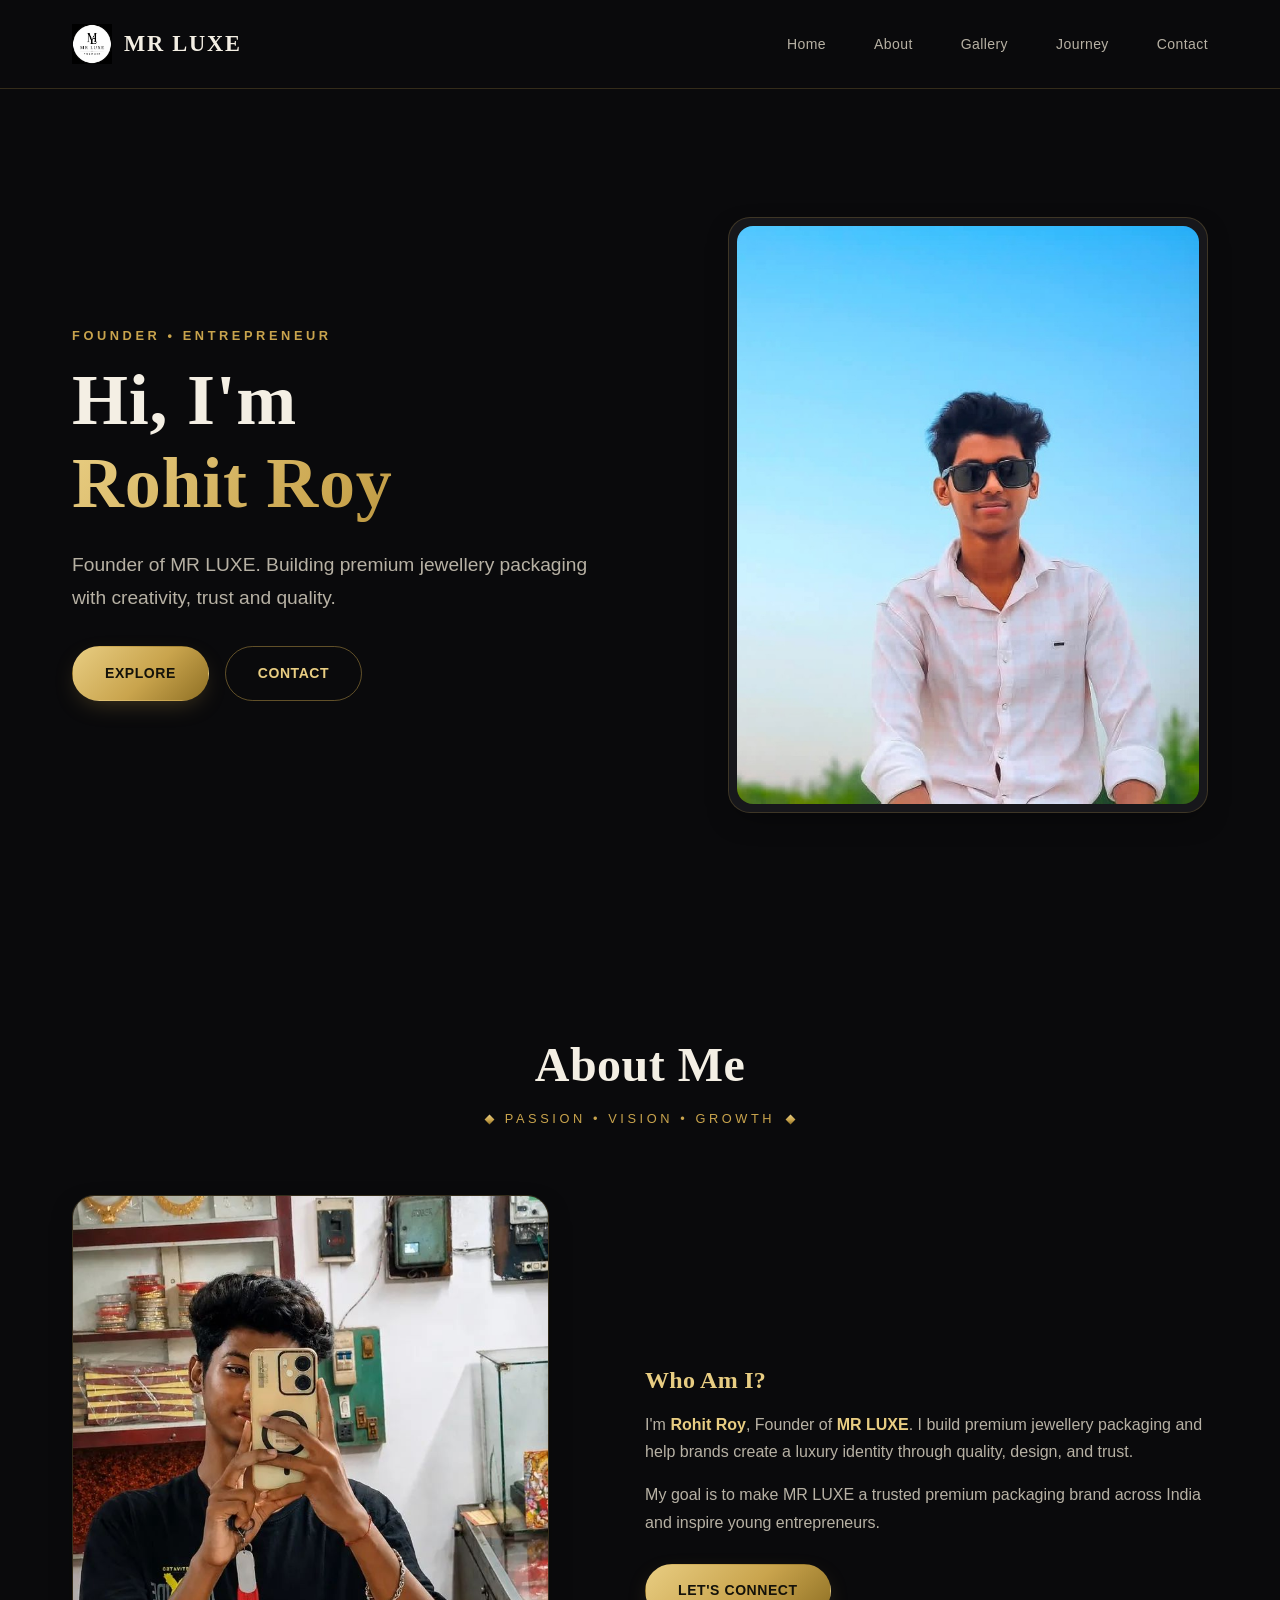
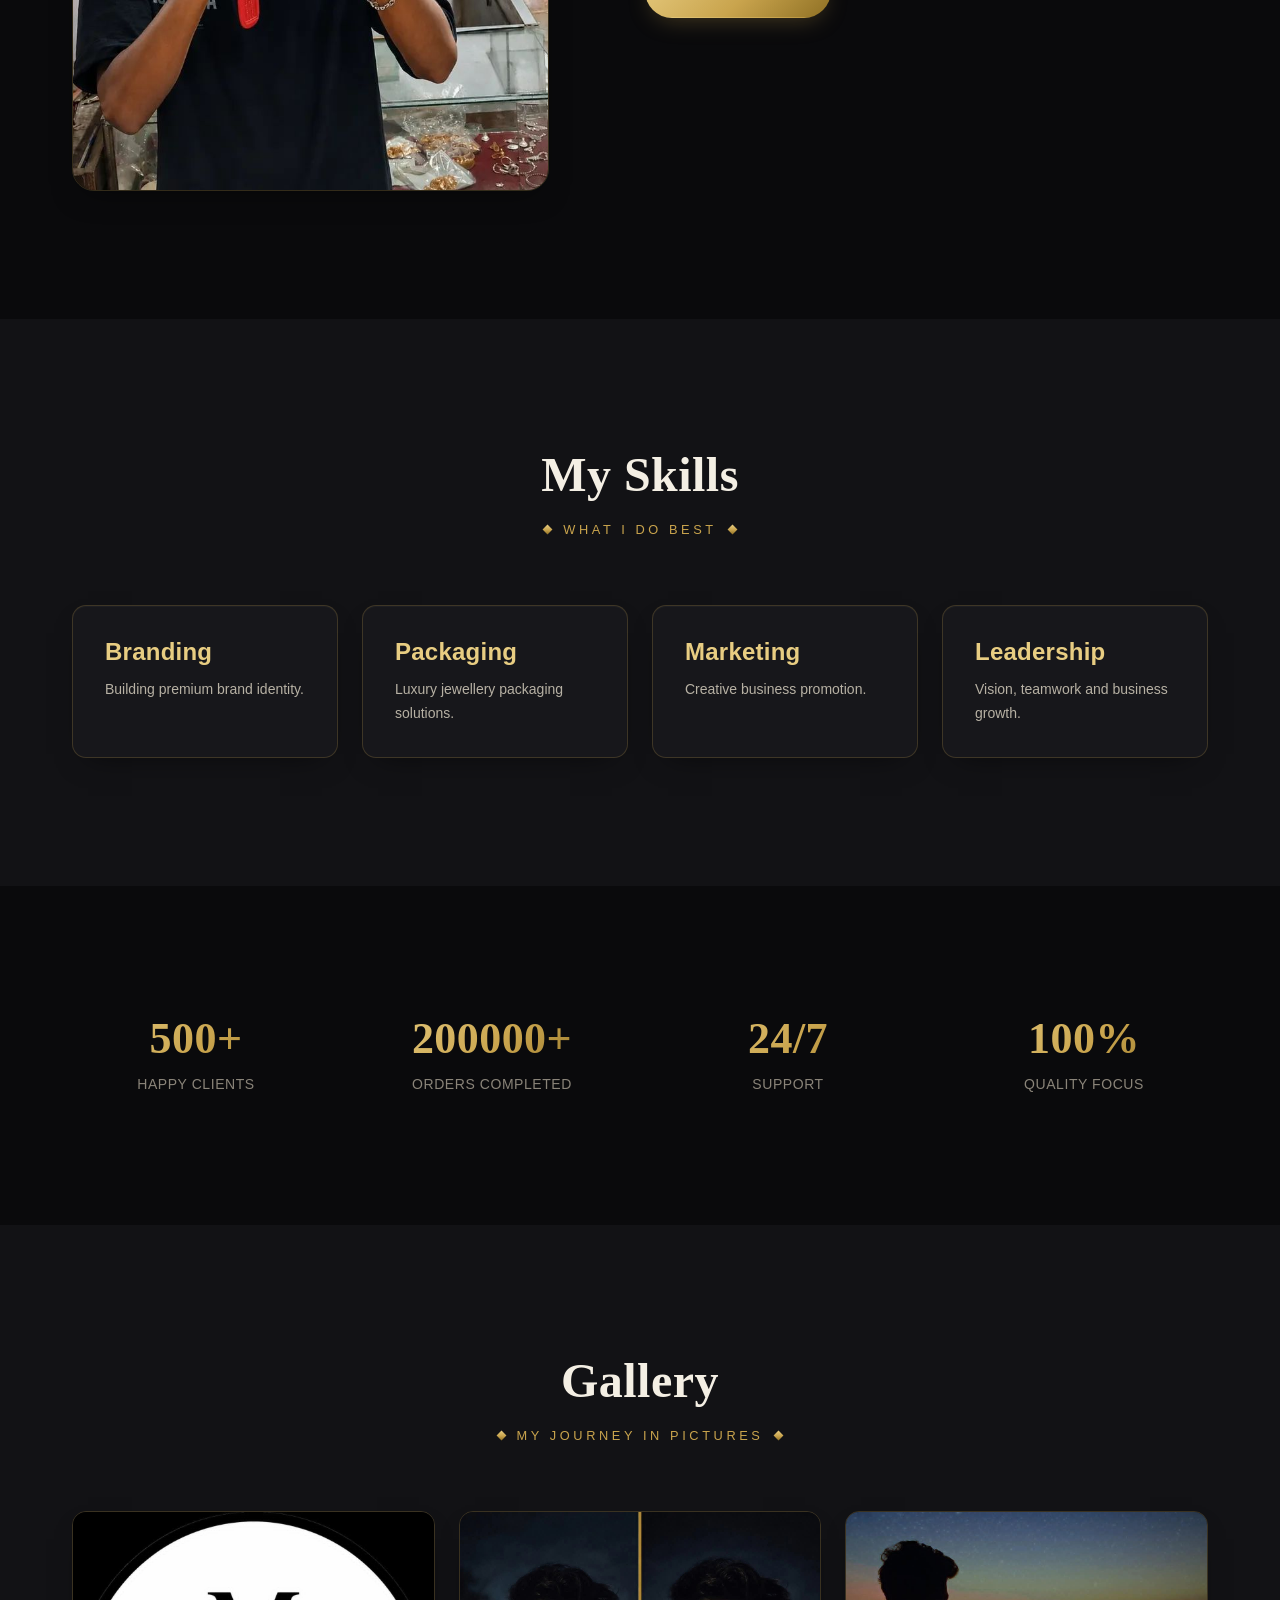
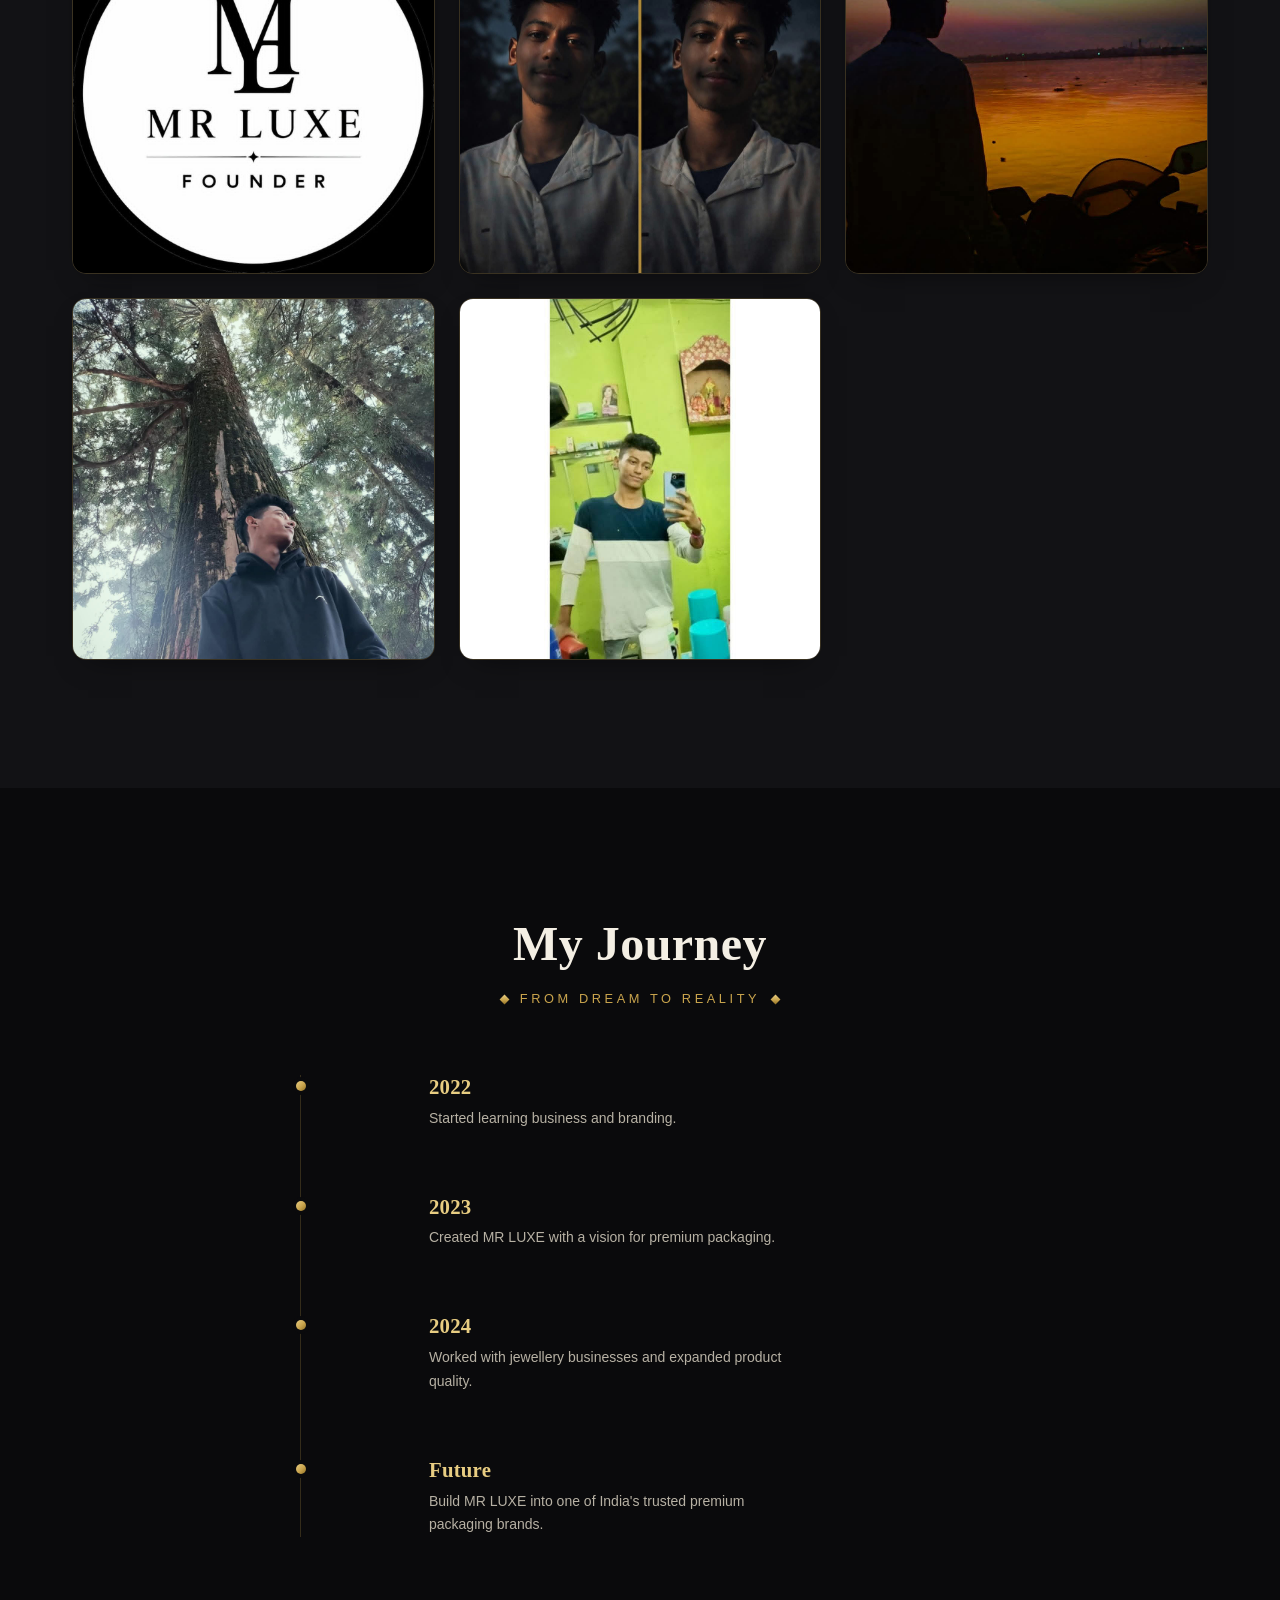
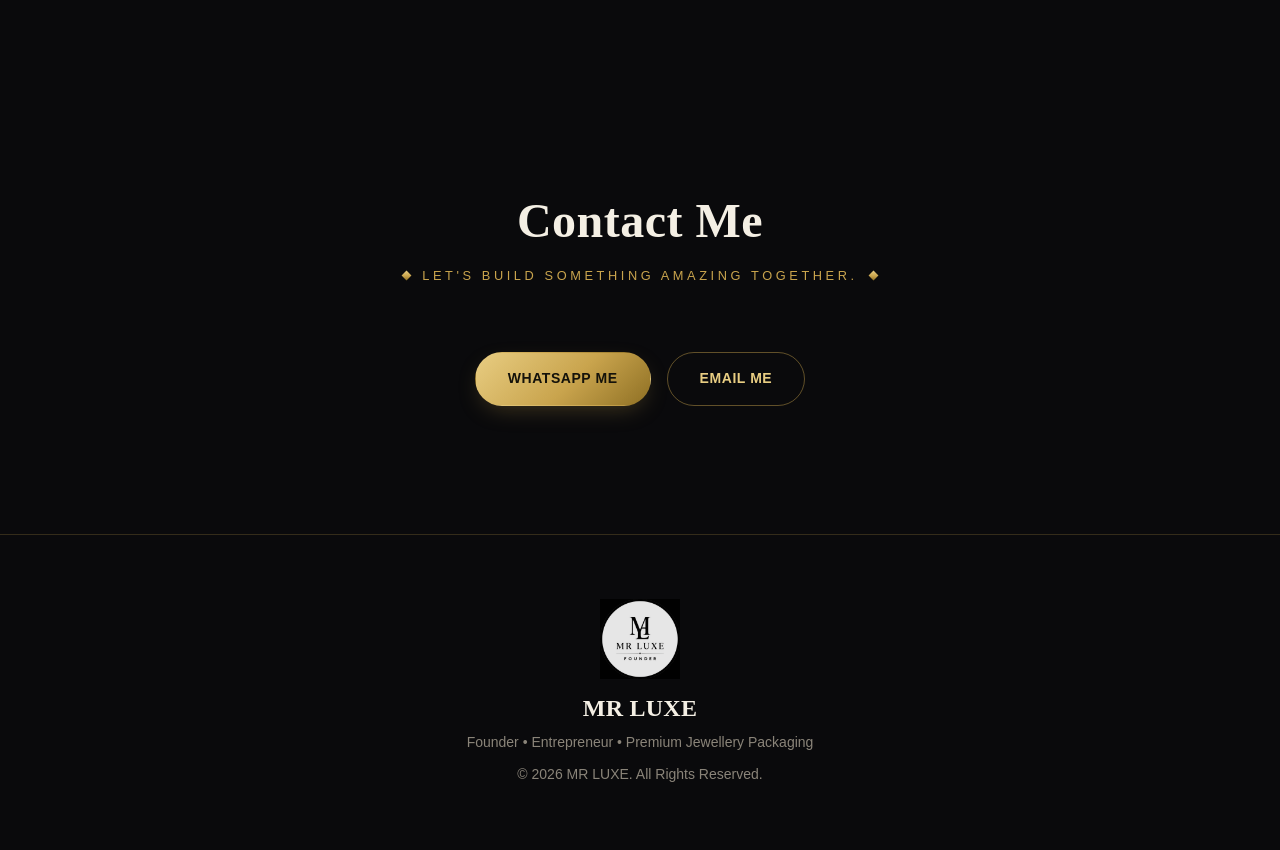
<file: index.html>
<!DOCTYPE html>
<html lang="en">

<head>
<meta charset="UTF-8">
<meta name="viewport" content="width=device-width, initial-scale=1.0">

<!-- ================= PRIMARY META ================= -->
<title>Rohit Roy | Founder of MR LUXE — Luxury Jewellery Packaging India</title>
<meta name="description" content="Rohit Roy is the Founder of MR LUXE, a premium jewellery packaging brand in India. Discover his journey, skills, and MR LUXE's luxury packaging solutions.">
<meta name="keywords" content="Rohit Roy, MR LUXE, MR LUXE Rohit Roy, Founder of MR LUXE, Premium Jewellery Packaging, Luxury Jewellery Packaging India, Luxury Packaging Brand">
<meta name="author" content="Rohit Roy">
<meta name="copyright" content="© 2026 MR LUXE. All Rights Reserved.">
<meta name="robots" content="index, follow, max-image-preview:large, max-snippet:-1, max-video-preview:-1">
<meta name="googlebot" content="index, follow">
<meta name="language" content="English">
<meta name="revisit-after" content="7 days">
<meta name="rating" content="general">
<meta name="referrer" content="strict-origin-when-cross-origin">

<!-- Geo Tags -->
<meta name="geo.region" content="IN">
<meta name="geo.placename" content="India">
<meta name="ICBM" content="20.5937, 78.9629">

<!-- Canonical -->
<link rel="canonical" href="https://mrluxe9-cmyk.github.io/rohit-roy/">

<!-- Theme -->
<meta name="theme-color" content="#0a0a0c">
<meta name="msapplication-TileColor" content="#0a0a0c">
<meta name="msapplication-TileImage" content="assets/icons/favicon.png">
<meta name="msapplication-config" content="browserconfig.xml">

<!-- Apple -->
<meta name="apple-mobile-web-app-capable" content="yes">
<meta name="apple-mobile-web-app-status-bar-style" content="black-translucent">
<meta name="apple-mobile-web-app-title" content="MR LUXE">
<link rel="apple-touch-icon" href="assets/icons/favicon.png">

<!-- Icons / Manifest -->
<link rel="icon" href="assets/icons/favicon.png" type="image/png">
<link rel="manifest" href="manifest.json">

<!-- Open Search -->
<link rel="search" type="application/opensearchdescription+xml" title="MR LUXE" href="opensearch.xml">

<!-- ================= SOCIAL / OPEN GRAPH ================= -->
<meta property="og:type" content="profile">
<meta property="og:site_name" content="MR LUXE">
<meta property="og:title" content="Rohit Roy | Founder of MR LUXE — Luxury Jewellery Packaging India">
<meta property="og:description" content="Rohit Roy is the Founder of MR LUXE, a premium jewellery packaging brand in India. Explore his journey, skills, and MR LUXE's luxury packaging solutions.">
<meta property="og:url" content="https://mrluxe9-cmyk.github.io/rohit-roy/">
<meta property="og:image" content="https://mrluxe9-cmyk.github.io/rohit-roy/assets/img/logo.png">
<meta property="og:image:width" content="1080">
<meta property="og:image:height" content="1080">
<meta property="og:image:alt" content="MR LUXE Founder logo">
<meta property="og:locale" content="en_IN">
<meta property="profile:first_name" content="Rohit">
<meta property="profile:last_name" content="Roy">

<!-- Twitter -->
<meta name="twitter:card" content="summary_large_image">
<meta name="twitter:title" content="Rohit Roy | Founder of MR LUXE">
<meta name="twitter:description" content="Founder of MR LUXE — premium jewellery packaging built on creativity, trust and quality.">
<meta name="twitter:image" content="https://mrluxe9-cmyk.github.io/rohit-roy/assets/img/logo.png">
<meta name="twitter:image:alt" content="MR LUXE Founder logo">

<!-- ================= FONTS / STYLES ================= -->
<link rel="preconnect" href="https://fonts.googleapis.com">
<link rel="preconnect" href="https://fonts.gstatic.com" crossorigin>
<link rel="preconnect" href="https://www.googletagmanager.com">
<link rel="dns-prefetch" href="https://www.googletagmanager.com">

<link rel="preload" as="image" href="assets/img/hero.jpg">
<link rel="preload" as="image" href="assets/img/logo.png">

<link href="https://fonts.googleapis.com/css2?family=Poppins:wght@300;400;500;600;700&display=swap" rel="stylesheet">

<link rel="stylesheet" href="assets/css/style.css">

<!-- ================= SECURITY ================= -->
<meta http-equiv="Content-Security-Policy" content="default-src 'self'; img-src 'self' data: https:; style-src 'self' 'unsafe-inline' https://fonts.googleapis.com; font-src 'self' https://fonts.gstatic.com; script-src 'self' 'unsafe-inline' https://www.googletagmanager.com https://www.google-analytics.com; connect-src 'self' https://www.google-analytics.com https://www.googletagmanager.com https://wa.me; frame-ancestors 'self'; base-uri 'self'; form-action 'self';">
<meta http-equiv="X-Content-Type-Options" content="nosniff">
<meta name="referrer" content="strict-origin-when-cross-origin">
<meta http-equiv="Permissions-Policy" content="geolocation=(), microphone=(), camera=()">

<!-- ================= STRUCTURED DATA (JSON-LD) ================= -->
<script type="application/ld+json">
{
  "@context": "https://schema.org",
  "@graph": [
    {
      "@type": "Person",
      "@id": "https://mrluxe9-cmyk.github.io/rohit-roy/#person",
      "name": "Rohit Roy",
      "url": "https://mrluxe9-cmyk.github.io/rohit-roy/",
      "image": "https://mrluxe9-cmyk.github.io/rohit-roy/assets/img/logo.png",
      "jobTitle": "Founder",
      "worksFor": { "@id": "https://mrluxe9-cmyk.github.io/rohit-roy/#organization" },
      "description": "Rohit Roy is the Founder of MR LUXE, building premium jewellery packaging with creativity, trust and quality.",
      "sameAs": []
    },
    {
      "@type": "Organization",
      "@id": "https://mrluxe9-cmyk.github.io/rohit-roy/#organization",
      "name": "MR LUXE",
      "url": "https://mrluxe9-cmyk.github.io/rohit-roy/",
      "logo": {
        "@type": "ImageObject",
        "@id": "https://mrluxe9-cmyk.github.io/rohit-roy/#logo",
        "url": "https://mrluxe9-cmyk.github.io/rohit-roy/assets/img/logo.png",
        "width": 1080,
        "height": 1080,
        "caption": "MR LUXE"
      },
      "image": { "@id": "https://mrluxe9-cmyk.github.io/rohit-roy/#logo" },
      "founder": { "@id": "https://mrluxe9-cmyk.github.io/rohit-roy/#person" },
      "description": "MR LUXE is a premium jewellery packaging brand in India, offering luxury packaging solutions built on creativity, trust and quality.",
      "areaServed": "IN",
      "knowsAbout": ["Premium Jewellery Packaging", "Luxury Packaging", "Branding", "Marketing"],
      "contactPoint": {
        "@type": "ContactPoint",
        "contactType": "customer service",
        "url": "https://wa.me/917029714746"
      }
    },
    {
      "@type": "WebSite",
      "@id": "https://mrluxe9-cmyk.github.io/rohit-roy/#website",
      "url": "https://mrluxe9-cmyk.github.io/rohit-roy/",
      "name": "MR LUXE",
      "publisher": { "@id": "https://mrluxe9-cmyk.github.io/rohit-roy/#organization" },
      "inLanguage": "en",
      "potentialAction": {
        "@type": "SearchAction",
        "target": "https://mrluxe9-cmyk.github.io/rohit-roy/?s={search_term_string}",
        "query-input": "required name=search_term_string"
      }
    },
    {
      "@type": "ProfilePage",
      "@id": "https://mrluxe9-cmyk.github.io/rohit-roy/#profilepage",
      "url": "https://mrluxe9-cmyk.github.io/rohit-roy/",
      "name": "Rohit Roy | Founder of MR LUXE",
      "isPartOf": { "@id": "https://mrluxe9-cmyk.github.io/rohit-roy/#website" },
      "about": { "@id": "https://mrluxe9-cmyk.github.io/rohit-roy/#person" },
      "primaryImageOfPage": { "@id": "https://mrluxe9-cmyk.github.io/rohit-roy/#logo" },
      "inLanguage": "en"
    },
    {
      "@type": "BreadcrumbList",
      "@id": "https://mrluxe9-cmyk.github.io/rohit-roy/#breadcrumb",
      "itemListElement": [
        {
          "@type": "ListItem",
          "position": 1,
          "name": "Home",
          "item": "https://mrluxe9-cmyk.github.io/rohit-roy/"
        }
      ]
    }
  ]
}
</script>

<!-- ================= GOOGLE ANALYTICS (GA4) ================= -->
<script async src="https://www.googletagmanager.com/gtag/js?id=G-LTNSMRQ2RP"></script>
<script>
  window.dataLayer = window.dataLayer || [];
  function gtag(){ dataLayer.push(arguments); }
  gtag('js', new Date());
  gtag('config', 'G-LTNSMRQ2RP', {
    anonymize_ip: true,
    page_path: window.location.pathname
  });
</script>

</head>

<body>

<a href="#home" class="skip-link">Skip to main content</a>

<!-- ================= HEADER ================= -->

<header>

<nav class="navbar" aria-label="Primary">

<div class="container">

<a href="#home" class="logo" aria-label="MR LUXE — Home">

<img src="assets/img/logo.png" alt="MR LUXE logo" width="48" height="48">

<span>MR LUXE</span>

</a>

<button type="button" class="menu-btn" onclick="toggleMenu()" aria-label="Toggle navigation menu" aria-expanded="false" aria-controls="navLinks">

<span class="menu-btn-bar"></span>
<span class="menu-btn-bar"></span>
<span class="menu-btn-bar"></span>

</button>

<ul class="nav-links" id="navLinks">

<li><a href="#home">Home</a></li>

<li><a href="#about">About</a></li>

<li><a href="#gallery">Gallery</a></li>

<li><a href="#journey">Journey</a></li>

<li><a href="#contact">Contact</a></li>

</ul>

</div>

</nav>

</header>

<main>

<!-- ================= HERO ================= -->

<section class="hero" id="home" aria-label="Introduction">

<div class="container hero-content">

<div class="hero-text">

<h3>Founder • Entrepreneur</h3>

<h1>

Hi, I'm

<span>Rohit Roy</span>

</h1>

<p>

Founder of MR LUXE.

Building premium jewellery packaging with creativity, trust and quality.

</p>

<div class="hero-buttons">

<a href="#about" class="btn primary">

Explore

</a>

<a href="#contact" class="btn secondary">

Contact

</a>

</div>

</div>

<div class="hero-image">

<img src="assets/img/hero.jpg" alt="Rohit Roy, Founder of MR LUXE" width="819" height="1024" fetchpriority="high">

</div>

</div>

</section>
<!-- ================= ABOUT ================= -->

<section id="about" class="about" aria-labelledby="about-heading">

<div class="container">

<div class="section-title">
<h2 id="about-heading">About Me</h2>
<p>Passion • Vision • Growth</p>
</div>

<div class="about-content">

<div class="about-image">
<img src="assets/img/about.jpg" alt="Rohit Roy, Founder of MR LUXE, premium jewellery packaging brand" width="720" height="956" loading="lazy">
</div>

<div class="about-text">

<h3>Who Am I?</h3>

<p>
I'm <strong>Rohit Roy</strong>, Founder of <strong>MR LUXE</strong>.
I build premium jewellery packaging and help brands create a luxury identity through quality, design, and trust.
</p>

<p>
My goal is to make MR LUXE a trusted premium packaging brand across India and inspire young entrepreneurs.
</p>

<a href="#contact" class="btn primary">
Let's Connect
</a>

</div>

</div>

</div>

</section>

<!-- ================= SKILLS ================= -->

<section class="skills" aria-labelledby="skills-heading">

<div class="container">

<div class="section-title">
<h2 id="skills-heading">My Skills</h2>
<p>What I Do Best</p>
</div>

<div class="skills-grid">

<div class="skill-card">
<h3>Branding</h3>
<p>Building premium brand identity.</p>
</div>

<div class="skill-card">
<h3>Packaging</h3>
<p>Luxury jewellery packaging solutions.</p>
</div>

<div class="skill-card">
<h3>Marketing</h3>
<p>Creative business promotion.</p>
</div>

<div class="skill-card">
<h3>Leadership</h3>
<p>Vision, teamwork and business growth.</p>
</div>

</div>

</div>

</section>

<!-- ================= STATS ================= -->

<section class="stats" aria-label="MR LUXE achievements">

<div class="container">

<div class="stats-grid">

<div class="stat">
<h2>500+</h2>
<p>Happy Clients</p>
</div>

<div class="stat">
<h2>200000+</h2>
<p>Orders Completed</p>
</div>

<div class="stat">
<h2>24/7</h2>
<p>Support</p>
</div>

<div class="stat">
<h2>100%</h2>
<p>Quality Focus</p>
</div>

</div>

</div>

</section>
<!-- ================= GALLERY ================= -->

<section id="gallery" class="gallery" aria-labelledby="gallery-heading">

<div class="container">

<div class="section-title">
<h2 id="gallery-heading">Gallery</h2>
<p>My Journey in Pictures</p>
</div>

<div class="gallery-grid">

<img src="assets/img/logo.png" alt="MR LUXE brand logo" width="1080" height="1080" loading="lazy">

<img src="assets/img/gallery-2.jpg" alt="Rohit Roy, Founder of MR LUXE — portrait" width="1440" height="1440" loading="lazy">

<img src="assets/img/gallery-3.jpg" alt="Rohit Roy, Founder of MR LUXE, in nature" width="1599" height="1200" loading="lazy">

<img src="assets/img/gallery-4.jpg" alt="Rohit Roy, Founder of MR LUXE, at sunset" width="1920" height="1920" loading="lazy">

<img src="assets/img/gallery-5.jpg" alt="Rohit Roy, Founder of MR LUXE — candid moment" width="960" height="960" loading="lazy">


</div>

</div>

</section>

<!-- ================= JOURNEY ================= -->

<section id="journey" class="journey" aria-labelledby="journey-heading">

<div class="container">

<div class="section-title">
<h2 id="journey-heading">My Journey</h2>
<p>From Dream to Reality</p>
</div>

<div class="timeline">

<div class="timeline-item">
<h3>2022</h3>
<p>Started learning business and branding.</p>
</div>

<div class="timeline-item">
<h3>2023</h3>
<p>Created MR LUXE with a vision for premium packaging.</p>
</div>

<div class="timeline-item">
<h3>2024</h3>
<p>Worked with jewellery businesses and expanded product quality.</p>
</div>

<div class="timeline-item">
<h3>Future</h3>
<p>Build MR LUXE into one of India's trusted premium packaging brands.</p>
</div>

</div>

</div>

</section>

<!-- ================= CONTACT ================= -->

<section id="contact" class="contact" aria-labelledby="contact-heading">

<div class="container">

<div class="section-title">
<h2 id="contact-heading">Contact Me</h2>
<p>Let's build something amazing together.</p>
</div>

<div class="contact-box">

<a href="https://wa.me/917029714746?text=Hello%20MR%20LUXE,%20I%20want%20to%20contact%20you." class="btn primary" rel="noopener noreferrer" target="_blank" data-track="outbound-whatsapp">
    WhatsApp Me
</a>

<a href="mailto:gamermanoj7@email.com" class="btn secondary" data-track="contact-email">
    Email Me
</a>

</div>

</div>

</section>

</main>

<!-- ================= FOOTER ================= -->

<footer class="footer">

<div class="container">

<img src="assets/img/logo.png" alt="MR LUXE logo" width="80" height="80" loading="lazy">

<h2>MR LUXE</h2>

<p>Founder • Entrepreneur • Premium Jewellery Packaging</p>

<p>© 2026 MR LUXE. All Rights Reserved.</p>

</div>

</footer>

<script src="assets/js/main.js" defer></script>

</body>
</html>
</file>
<file: assets/css/style.css>
/* =====================================================================
   MR LUXE — Premium Black & Gold Stylesheet
   Founder: Rohit Roy | Luxury Jewellery Packaging
   Author: Principal Frontend / CSS Architecture pass
   Notes: HTML, class names, IDs and section order are untouched.
          This single file is safe to load as both style.css and
          responsive.css (or link only this one — see bottom for the
          mobile-menu JS contract this CSS expects).
   ===================================================================== */

/* ---------------------------------------------------------------------
   0. FONTS
   Poppins is already linked in <head> for body/UI text.
   Cormorant Garamond is added here (CSS-only, no HTML edits) as the
   luxury display serif for headlines — the quiet-jeweller counterpoint
   to Poppins, echoing the facet motif used throughout as the signature
   element (see 2. SIGNATURE MOTIF).
   --------------------------------------------------------------------- */
@import url('https://fonts.googleapis.com/css2?family=Cormorant+Garamond:wght@500;600;700&display=swap');

/* ---------------------------------------------------------------------
   1. RESET
   --------------------------------------------------------------------- */
*,
*::before,
*::after {
  box-sizing: border-box;
  margin: 0;
  padding: 0;
}

html {
  scroll-behavior: smooth;
}

@media (prefers-reduced-motion: reduce) {
  html {
    scroll-behavior: auto;
  }
  *,
  *::before,
  *::after {
    animation-duration: 0.01ms !important;
    animation-iteration-count: 1 !important;
    transition-duration: 0.01ms !important;
  }
}

img {
  display: block;
  max-width: 100%;
  height: auto;
}

a {
  text-decoration: none;
  color: inherit;
}

ul {
  list-style: none;
}

button {
  font: inherit;
  cursor: pointer;
}

/* ---------------------------------------------------------------------
   2. DESIGN TOKENS
   Palette: near-black ground, warm antique gold accent, warm ivory text.
   Signature element: a thin gold hairline paired with a rotated
   "facet" square (see .eyebrow::before) used before every eyebrow /
   kicker label — a nod to a cut gemstone corner, tying the luxury-
   packaging brand identity into the type system itself.
   --------------------------------------------------------------------- */
:root {
  /* Colors */
  --color-bg: #0a0a0c;
  --color-bg-alt: #121215;
  --color-surface: #17171b;
  --color-surface-2: #1d1d22;
  --color-border: rgba(201, 164, 77, 0.22);
  --color-border-strong: rgba(201, 164, 77, 0.45);

  --color-gold-light: #e8cd82;
  --color-gold: #c9a44d;
  --color-gold-dark: #8f7024;

  --color-text: #f4efe4;
  --color-text-muted: #b7b1a4;
  --color-text-faint: #8a8479;

  --gradient-gold: linear-gradient(135deg, var(--color-gold-light), var(--color-gold) 55%, var(--color-gold-dark));

  /* Typography */
  --font-display: 'Cormorant Garamond', 'Poppins', serif;
  --font-body: 'Poppins', -apple-system, BlinkMacSystemFont, sans-serif;

  --fs-h1: clamp(2.5rem, 5vw + 1rem, 4.5rem);
  --fs-h2: clamp(1.9rem, 3vw + 1rem, 3rem);
  --fs-h3: clamp(1.15rem, 1vw + 0.9rem, 1.5rem);
  --fs-lead: clamp(1.05rem, 0.5vw + 0.95rem, 1.2rem);
  --fs-body: 1rem;
  --fs-small: 0.875rem;
  --fs-eyebrow: 0.8rem;

  /* Spacing scale (4px base) */
  --space-1: 0.25rem;
  --space-2: 0.5rem;
  --space-3: 0.75rem;
  --space-4: 1rem;
  --space-5: 1.5rem;
  --space-6: 2rem;
  --space-7: 3rem;
  --space-8: 4rem;
  --space-9: 6rem;
  --space-10: 8rem;

  /* Layout */
  --container-width: 1200px;
  --container-pad: 1.25rem;
  --section-pad: clamp(3.5rem, 7vw, 7rem);
  --radius-sm: 8px;
  --radius-md: 14px;
  --radius-lg: 22px;
  --radius-pill: 999px;

  /* Elevation */
  --shadow-soft: 0 10px 30px -12px rgba(0, 0, 0, 0.55);
  --shadow-gold: 0 8px 24px -8px rgba(201, 164, 77, 0.35);
  --shadow-card: 0 1px 0 rgba(255, 255, 255, 0.03) inset, 0 12px 28px -16px rgba(0, 0, 0, 0.6);

  /* Motion */
  --ease: cubic-bezier(0.22, 1, 0.36, 1);
  --dur-fast: 0.2s;
  --dur-mid: 0.4s;
}

/* ---------------------------------------------------------------------
   3. BASE / TYPOGRAPHY
   --------------------------------------------------------------------- */
body {
  background: var(--color-bg);
  color: var(--color-text);
  font-family: var(--font-body);
  font-size: var(--fs-body);
  font-weight: 300;
  line-height: 1.7;
  -webkit-font-smoothing: antialiased;
  overflow-x: hidden;
}

h1,
h2,
h3 {
  font-family: var(--font-display);
  font-weight: 600;
  line-height: 1.15;
  color: var(--color-text);
  letter-spacing: 0.01em;
}

h1 { font-size: var(--fs-h1); font-weight: 700; }
h2 { font-size: var(--fs-h2); }
h3 { font-size: var(--fs-h3); font-family: var(--font-body); font-weight: 500; }

p {
  color: var(--color-text-muted);
  font-size: var(--fs-body);
}

strong {
  color: var(--color-gold-light);
  font-weight: 600;
}

::selection {
  background: var(--color-gold);
  color: #101012;
}

/* Accessible focus ring for keyboard users */
a:focus-visible,
button:focus-visible,
.btn:focus-visible,
.menu-btn:focus-visible {
  outline: 2px solid var(--color-gold-light);
  outline-offset: 3px;
  border-radius: var(--radius-sm);
}

/* Skip-to-content link: hidden until keyboard-focused */
.skip-link {
  position: absolute;
  top: -100px;
  left: var(--space-4);
  z-index: 1000;
  background: var(--color-gold);
  color: #14120a;
  padding: 0.6rem 1.2rem;
  border-radius: var(--radius-sm);
  font-size: var(--fs-small);
  font-weight: 600;
  transition: top var(--dur-fast) var(--ease);
}

.skip-link:focus {
  top: var(--space-4);
}

/* ---------------------------------------------------------------------
   4. LAYOUT UTILITIES
   --------------------------------------------------------------------- */
.container {
  width: 100%;
  max-width: var(--container-width);
  margin-inline: auto;
  padding-inline: var(--container-pad);
}

section {
  padding-block: var(--section-pad);
  position: relative;
}

/* Eyebrow / kicker label used ahead of headings across sections.
   The rotated square is the brand's recurring "cut facet" signature. */
.section-title {
  text-align: center;
  margin-bottom: var(--space-8);
}

.section-title h2 {
  margin-bottom: var(--space-3);
}

.section-title p {
  display: inline-flex;
  align-items: center;
  gap: var(--space-3);
  font-size: var(--fs-eyebrow);
  letter-spacing: 0.28em;
  text-transform: uppercase;
  color: var(--color-gold);
  justify-content: center;
}

.section-title p::before,
.section-title p::after {
  content: "";
  width: 7px;
  height: 7px;
  background: var(--gradient-gold);
  transform: rotate(45deg);
  flex-shrink: 0;
}

/* ---------------------------------------------------------------------
   5. BUTTONS
   --------------------------------------------------------------------- */
.btn {
  display: inline-flex;
  align-items: center;
  justify-content: center;
  gap: var(--space-2);
  padding: 0.9rem 2rem;
  border-radius: var(--radius-pill);
  font-size: var(--fs-small);
  font-weight: 600;
  letter-spacing: 0.04em;
  text-transform: uppercase;
  border: 1px solid transparent;
  transition: transform var(--dur-fast) var(--ease),
              box-shadow var(--dur-fast) var(--ease),
              background var(--dur-fast) var(--ease),
              color var(--dur-fast) var(--ease);
  white-space: nowrap;
}

.btn.primary {
  background: var(--gradient-gold);
  color: #14120a;
  box-shadow: var(--shadow-gold);
}

.btn.primary:hover {
  transform: translateY(-2px);
  box-shadow: 0 12px 28px -8px rgba(201, 164, 77, 0.5);
}

.btn.secondary {
  background: transparent;
  color: var(--color-gold-light);
  border-color: var(--color-border-strong);
}

.btn.secondary:hover {
  background: rgba(201, 164, 77, 0.08);
  border-color: var(--color-gold);
  transform: translateY(-2px);
}

.btn:active {
  transform: translateY(0);
}

/* ---------------------------------------------------------------------
   6. NAVBAR
   Not sticky — scrolls away naturally with the page.
   --------------------------------------------------------------------- */
.navbar {
  padding-block: var(--space-5);
  border-bottom: 1px solid var(--color-border);
  background: var(--color-bg);
  /* FIX: the dropdown now anchors here instead of .navbar .container.
     .container has its own padding-inline, which made "right: 0"
     resolve against the *inside* of that padding — a correct but
     fragile reference that could end up misaligned with the
     hamburger (or, combined with box-sizing/rounding, push the
     dropdown past the viewport edge). Anchoring to .navbar (full
     width, no padding) and offsetting by the same --container-pad
     value the button itself is aligned with is a single, direct
     reference — the dropdown can't drift from the hamburger because
     they're now measured from the same edge with the same value. */
  position: relative;
}

.navbar .container {
  display: flex;
  align-items: center;
  justify-content: space-between;
  gap: var(--space-5);
}

.logo {
  display: flex;
  align-items: center;
  gap: var(--space-3);
}

.logo img {
  width: 40px;
  height: 40px;
  object-fit: contain;
}

.logo span {
  font-family: var(--font-display);
  font-size: 1.4rem;
  font-weight: 700;
  letter-spacing: 0.08em;
  color: var(--color-text);
}

.nav-links {
  display: flex;
  align-items: center;
  gap: var(--space-7);
}

.nav-links a {
  font-size: var(--fs-small);
  font-weight: 500;
  letter-spacing: 0.03em;
  color: var(--color-text-muted);
  position: relative;
  padding-bottom: 4px;
  transition: color var(--dur-fast) var(--ease);
}

.nav-links a::after {
  content: "";
  position: absolute;
  left: 0;
  bottom: 0;
  width: 0;
  height: 1px;
  background: var(--gradient-gold);
  transition: width var(--dur-mid) var(--ease);
}

.nav-links a:hover {
  color: var(--color-gold-light);
}

.nav-links a:hover::after {
  width: 100%;
}

/* Hamburger — hidden on desktop, sized sensibly on mobile (see breakpoints)
   FIX: previously this centered a "☰" text glyph with
   align-items/justify-content. That flex centering was correct — it
   was centering the *box*, not the *ink* — but ☰ isn't in Poppins,
   so it fell back through the font stack to whatever symbol font
   each OS/browser supplies. Those fallback glyphs carry their own
   (often asymmetric) left/right side bearings, so the visible mark
   sat off-center inside a perfectly-centered box. No CSS conflict
   was found (no stray ::before/::after, transform, or margin/padding
   on .menu-btn) — the box was always centered correctly.
   Fix: draw the icon with three real elements (.menu-btn-bar) sized
   and centered by flexbox instead of relying on any font's glyph
   metrics. A drawn shape has no side bearing to be uneven, so it's
   pixel-centered identically on every browser/OS. */
.menu-btn {
  display: none;
  flex-direction: column;
  align-items: center;
  justify-content: center;
  gap: 5px;
  appearance: none;
  background: transparent;
  padding: 0;
  border: 1px solid var(--color-border-strong);
  border-radius: var(--radius-sm);
  width: 44px;
  height: 44px;
  cursor: pointer;
  transition: background var(--dur-fast) var(--ease);
}

.menu-btn:hover {
  background: rgba(201, 164, 77, 0.08);
}

.menu-btn-bar {
  display: block;
  width: 18px;
  height: 2px;
  background-color: var(--color-gold-light);
  border-radius: var(--radius-pill);
  flex-shrink: 0;
}

/* ---------------------------------------------------------------------
   7. HERO
   --------------------------------------------------------------------- */
.hero {
  padding-block: var(--space-10) var(--space-9);
}

.hero-content {
  display: flex;
  flex-direction: column;
  align-items: center;
  gap: var(--space-8);
}

.hero-text {
  text-align: center;
  max-width: 640px;
}

.hero-text h3 {
  font-family: var(--font-body);
  font-size: var(--fs-eyebrow);
  font-weight: 600;
  letter-spacing: 0.28em;
  text-transform: uppercase;
  color: var(--color-gold);
  margin-bottom: var(--space-4);
}

.hero-text h1 {
  margin-bottom: var(--space-5);
}

.hero-text h1 span {
  display: block;
  background: var(--gradient-gold);
  -webkit-background-clip: text;
  background-clip: text;
  color: transparent;
}

.hero-text p {
  font-size: var(--fs-lead);
  margin-bottom: var(--space-6);
}

.hero-buttons {
  display: flex;
  flex-wrap: wrap;
  gap: var(--space-4);
  justify-content: center;
}

.hero-image {
  width: 100%;
  max-width: 420px;
  border-radius: var(--radius-lg);
  border: 1px solid var(--color-border);
  padding: var(--space-2);
  background: var(--color-surface);
  box-shadow: var(--shadow-soft);
}

.hero-image img {
  width: 100%;
  aspect-ratio: 4 / 5;
  object-fit: cover;
  border-radius: calc(var(--radius-lg) - 6px);
}

/* ---------------------------------------------------------------------
   8. ABOUT
   --------------------------------------------------------------------- */
.about-content {
  display: flex;
  flex-direction: column;
  gap: var(--space-8);
  align-items: center;
}

.about-image {
  width: 100%;
  max-width: 420px;
  border-radius: var(--radius-lg);
  overflow: hidden;
  border: 1px solid var(--color-border);
  box-shadow: var(--shadow-soft);
}

.about-image img {
  width: 100%;
  aspect-ratio: 4 / 5;
  object-fit: cover;
}

.about-text {
  max-width: 560px;
  text-align: center;
}

.about-text h3 {
  font-family: var(--font-display);
  font-size: var(--fs-h3);
  font-weight: 600;
  color: var(--color-gold-light);
  margin-bottom: var(--space-4);
}

.about-text p {
  margin-bottom: var(--space-4);
}

.about-text .btn {
  margin-top: var(--space-3);
}

/* ---------------------------------------------------------------------
   9. SKILLS
   --------------------------------------------------------------------- */
.skills {
  background: var(--color-bg-alt);
}

.skills-grid {
  display: grid;
  grid-template-columns: 1fr;
  gap: var(--space-5);
}

.skill-card {
  background: var(--color-surface);
  border: 1px solid var(--color-border);
  border-radius: var(--radius-md);
  padding: var(--space-6);
  height: 100%;
  box-shadow: var(--shadow-card);
  transition: transform var(--dur-mid) var(--ease),
              border-color var(--dur-fast) var(--ease);
}

.skill-card:hover {
  transform: translateY(-4px);
  border-color: var(--color-border-strong);
}

.skill-card h3 {
  color: var(--color-gold-light);
  font-weight: 600;
  margin-bottom: var(--space-3);
}

.skill-card p {
  font-size: var(--fs-small);
}

/* ---------------------------------------------------------------------
   10. STATS
   --------------------------------------------------------------------- */
.stats-grid {
  display: grid;
  grid-template-columns: repeat(2, 1fr);
  gap: var(--space-6);
  text-align: center;
}

.stat h2 {
  font-size: clamp(2rem, 3vw + 1rem, 2.75rem);
  background: var(--gradient-gold);
  -webkit-background-clip: text;
  background-clip: text;
  color: transparent;
  margin-bottom: var(--space-2);
}

.stat p {
  font-size: var(--fs-small);
  letter-spacing: 0.04em;
  text-transform: uppercase;
  color: var(--color-text-faint);
}

/* ---------------------------------------------------------------------
   11. GALLERY
   Every image shares the same ratio via aspect-ratio + object-fit.
   --------------------------------------------------------------------- */
.gallery {
  background: var(--color-bg-alt);
}

.gallery-grid {
  display: grid;
  grid-template-columns: 1fr;
  gap: var(--space-5);
}

.gallery-grid img {
  width: 100%;
  aspect-ratio: 1 / 1;
  object-fit: cover;
  border-radius: var(--radius-md);
  border: 1px solid var(--color-border);
  box-shadow: var(--shadow-card);
  transition: transform var(--dur-mid) var(--ease),
              border-color var(--dur-fast) var(--ease);
}

.gallery-grid img:hover {
  transform: scale(1.02);
  border-color: var(--color-border-strong);
}

/* ---------------------------------------------------------------------
   12. JOURNEY / TIMELINE
   --------------------------------------------------------------------- */
.timeline {
  position: relative;
  max-width: 680px;
  margin-inline: auto;
  padding-left: var(--space-6);
  border-left: 1px solid var(--color-border);
}

.timeline-item {
  position: relative;
  padding-bottom: var(--space-8);
  padding-left: var(--space-6);
}

.timeline-item:last-child {
  padding-bottom: 0;
}

.timeline-item::before {
  content: "";
  position: absolute;
  left: calc(-1 * var(--space-6) - 5px);
  top: 6px;
  width: 10px;
  height: 10px;
  background: var(--gradient-gold);
  border-radius: 50%;
  box-shadow: 0 0 0 4px var(--color-bg);
}

.timeline-item h3 {
  font-family: var(--font-display);
  font-size: 1.3rem;
  font-weight: 700;
  color: var(--color-gold-light);
  margin-bottom: var(--space-2);
}

.timeline-item p {
  font-size: var(--fs-small);
  max-width: 46ch;
}

/* ---------------------------------------------------------------------
   13. CONTACT
   --------------------------------------------------------------------- */
.contact-box {
  display: flex;
  flex-direction: column;
  align-items: center;
  gap: var(--space-4);
  max-width: 420px;
  margin-inline: auto;
  text-align: center;
}

.contact-box br {
  display: none; /* spacing is handled by flex gap, not <br> */
}

.contact-box .btn {
  width: 100%;
}

/* ---------------------------------------------------------------------
   14. FOOTER
   --------------------------------------------------------------------- */
.footer {
  padding-block: var(--space-8);
  border-top: 1px solid var(--color-border);
  text-align: center;
  background: var(--color-bg);
}

.footer img {
  margin-inline: auto;
  margin-bottom: var(--space-4);
  opacity: 0.9;
}

.footer h2 {
  font-size: 1.5rem;
  margin-bottom: var(--space-2);
}

.footer p {
  font-size: var(--fs-small);
  color: var(--color-text-faint);
}

.footer p + p {
  margin-top: var(--space-2);
}

/* =====================================================================
   15. RESPONSIVE BREAKPOINTS
   Mobile-first. Each block lists every component change for that
   breakpoint in one place — no scattered or conflicting queries.
   ===================================================================== */

/* ---- 360px : slightly roomier phones ---- */
@media (min-width: 360px) {
  .stats-grid {
    gap: var(--space-7);
  }
}

/* ---- 480px : large phones ---- */
@media (min-width: 480px) {
  .hero-buttons {
    flex-wrap: nowrap;
  }

  .contact-box {
    flex-direction: row;
    justify-content: center;
  }

  .contact-box .btn {
    width: auto;
  }

  .gallery-grid {
    grid-template-columns: repeat(2, 1fr);
  }
}

/* ---- 576px : small tablets ---- */
@media (min-width: 576px) {
  .skills-grid {
    grid-template-columns: repeat(2, 1fr);
  }
}

/* ---- 768px : tablets ---- */
@media (min-width: 768px) {
  :root {
    --container-pad: 2rem;
  }

  .about-content {
    flex-direction: row;
    align-items: center;
    text-align: left;
    gap: var(--space-9);
  }

  .about-image {
    flex: 0 0 42%;
    max-width: none;
  }

  .about-text {
    flex: 1;
    text-align: left;
    max-width: none;
  }

  .stats-grid {
    grid-template-columns: repeat(4, 1fr);
  }

  .gallery-grid {
    grid-template-columns: repeat(3, 1fr);
  }

  .timeline {
    padding-left: var(--space-8);
  }

  .timeline-item {
    padding-left: var(--space-8);
  }

  .timeline-item::before {
    left: calc(-1 * var(--space-8) - 5px);
  }
}

/* ---- 992px : small desktops / navbar breakpoint ----
   Mobile menu rules live below this line; desktop nav above it.

   FIX (this revision): the previous version used position:fixed +
   height:100vh, which produced the large full-screen black panel.
   It's replaced with a small, auto-height dropdown that sits just
   below the hamburger button — sized to its content (fit-content),
   never the full viewport. The .active toggle and toggleMenu()
   contract from main.js are unchanged; only how "open" looks has
   changed, from a slide-in-from-right panel to a fade/scale-down
   dropdown anchored at the top-right of the navbar. */
@media (max-width: 991.98px) {
  .menu-btn {
    /* FIX: flex (not inline-flex) to match the column layout of the
       three .menu-btn-bar elements now used for the icon. */
    display: flex;
  }

  .nav-links {
    /* Anchored to .navbar (position: relative, above), not .container —
       right offset uses the same --container-pad the button sits
       inside of, so the dropdown's right edge is pinned to the
       hamburger's right edge exactly, not "wherever the padding box
       happens to land". */
    position: absolute;
    top: calc(100% + 10px);
    right: var(--container-pad);
    left: auto;

    /* FIX: auto/fit-content sizing instead of 100vh + fixed width */
    width: max-content;
    min-width: 200px;
    max-width: calc(100vw - (2 * var(--container-pad)));
    height: auto;

    flex-direction: column;
    align-items: flex-start;
    gap: var(--space-5);
    padding: var(--space-5) var(--space-6);

    background: var(--color-surface);
    border: 1px solid var(--color-border-strong);
    border-radius: var(--radius-md);
    box-shadow: var(--shadow-soft), var(--shadow-gold);
    z-index: 100;

    /* Closed state: kept in the layout (not display:none) so the
       existing transition can animate open/close smoothly. */
    opacity: 0;
    visibility: hidden;
    pointer-events: none;
    transform-origin: top right;
    transform: translateY(-8px) scale(0.96);
    transition: opacity var(--dur-mid) var(--ease),
                transform var(--dur-mid) var(--ease),
                visibility var(--dur-mid) var(--ease);
  }

  /* Thin gold top edge so the dropdown reads as part of the premium
     navbar rather than a generic floating card. */
  .nav-links::before {
    content: "";
    position: absolute;
    top: 0;
    left: var(--space-5);
    right: var(--space-5);
    height: 2px;
    background: var(--gradient-gold);
    border-radius: var(--radius-pill);
  }

  .nav-links.active {
    opacity: 1;
    visibility: visible;
    pointer-events: auto;
    transform: translateY(0) scale(1);
  }

  .nav-links li {
    width: 100%;
  }

  .nav-links a {
    display: block;
    width: 100%;
    font-size: 1rem;
    padding-block: var(--space-1);
  }
}

@media (min-width: 992px) {
  .hero-content {
    flex-direction: row;
    text-align: left;
    justify-content: space-between;
  }

  .hero-text {
    text-align: left;
    max-width: 520px;
  }

  .hero-text h3 {
    justify-content: flex-start;
  }

  .hero-buttons {
    justify-content: flex-start;
  }

  .hero-image {
    max-width: 440px;
  }

  .skills-grid {
    grid-template-columns: repeat(4, 1fr);
  }
}

/* ---- 1200px : large desktops ---- */
@media (min-width: 1200px) {
  :root {
    --section-pad: 8rem;
  }

  .hero-image {
    max-width: 480px;
  }
}

/* ---- 1400px : extra-large screens ---- */
@media (min-width: 1400px) {
  :root {
    --container-width: 1320px;
  }
}

/* =====================================================================
   JS CONTRACT
   This stylesheet expects assets/js/main.js's toggleMenu() to toggle
   the class "active" on #navLinks (the .nav-links element). No HTML
   or JS files were modified to produce this stylesheet.
   ===================================================================== */
</file>
